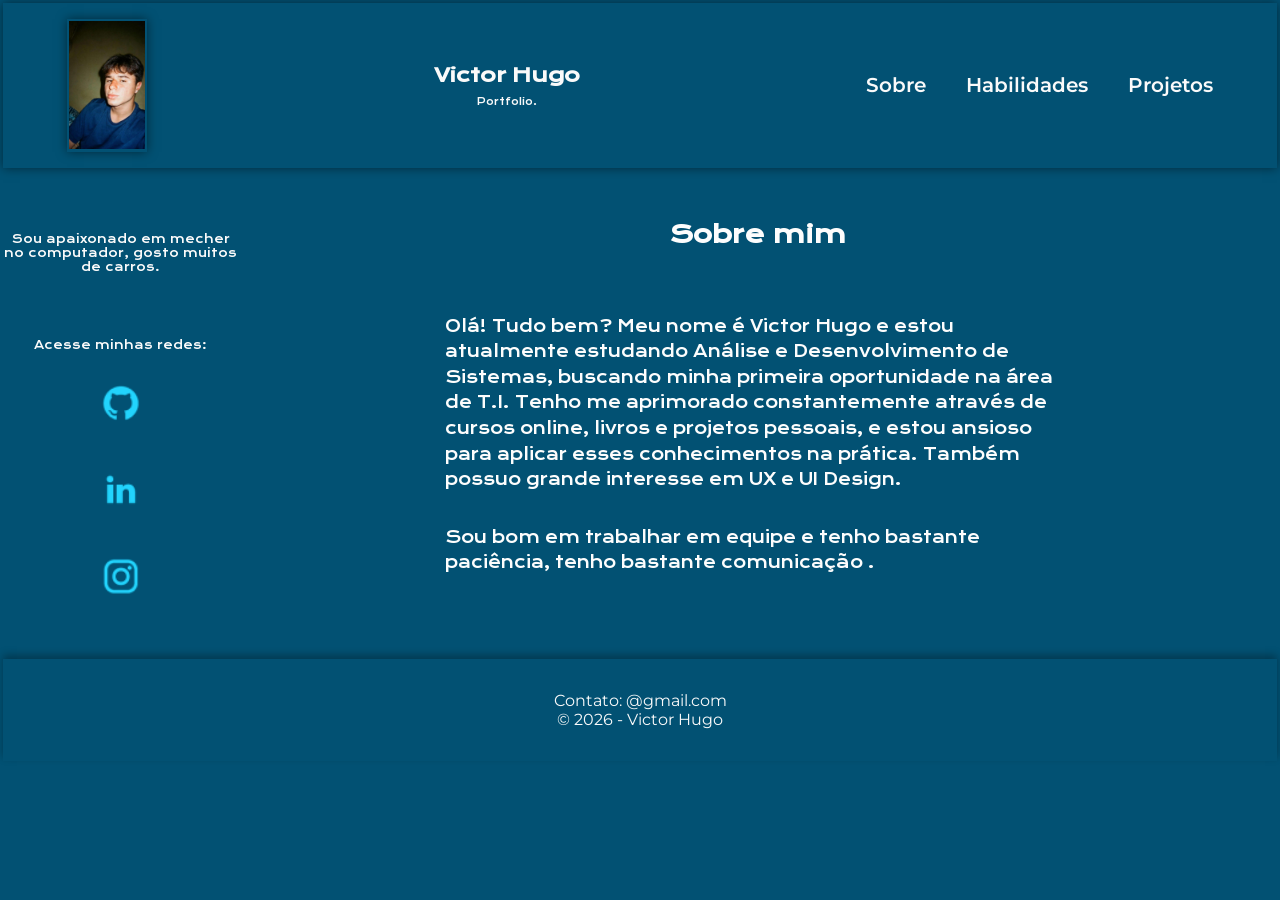
<file: Portfolio-2-ds---3-bimestre-main/Portfolio-2-ds---3-bimestre-main/index.html>
<!DOCTYPE html>
<html lang="pt-br">

<head>
    <meta charset="UTF-8">
    <meta name="viewport" content="width=device-width, initial-scale=1.0">
    <title>Victor Felix| Desenvolvedor Front-end</title>
    <link rel="stylesheet" href="./styles/style.css">
</head>

<body>
    <!-- HEADER -->
    <header class="cabecalho">
        <img class="fotografia" src=./assets/messi.jpeg alt= "foto">

        <div class="cabecalho__texto">
            <h1>Victor Hugo</h1>
            <p>Portfolio.</p>
        </div>

        <nav class="cabecalho__menu">
            <a class="cabecalho__menu__link" href="index.html">Sobre</a>
            <a class="cabecalho__menu__link" href="habilidades.html">Habilidades</a>
            <a class="cabecalho__menu__link" href="projetos.html">Projetos</a>
        </nav>

    </header>
        <!-- EXTRAS -->
        <aside class="extras">
            <p>Sou apaixonado em mecher no computador, gosto muitos de carros.</p>
            <p>Acesse minhas redes:</p>
            <div class="links">
                <a href="https://github.com/Viti-bot" target="_blank">
                    <img src="assets/github.png" alt="Logo GitHub" class="logo-rede-social">
                </a>
                <a href="https://www.linkedin.com//" target="_blank">
                    <img src="assets/linkedin.png" alt="Logo LinkedIn" class="logo-rede-social">
                </a>
                <a href="https://www.instagram.com/" target="_blank">
                    <img src="assets/instagram.png" alt="Logo Instagram" class="logo-rede-social">
                </a>
            </div>
        </aside>
        <main class="apresentacao">
            <!-- SOBRE -->
            <section class="sobre">
                <h2>Sobre mim</h2>
                <p>Olá! Tudo bem? Meu nome é Victor Hugo e estou atualmente estudando Análise e Desenvolvimento de Sistemas,
                    buscando
                    minha primeira oportunidade na área de T.I. Tenho me aprimorado constantemente através de cursos
                    online,
                    livros
                    e projetos pessoais, e estou ansioso para aplicar esses conhecimentos na prática. Também possuo
                    grande
                    interesse
                    em UX e UI Design.</p>
                <p></p>
                <p>Sou bom em trabalhar em equipe e tenho bastante paciência, tenho bastante comunicação .</p>
            </section>
        </main>
    <!-- FOOTER -->
    <footer class="rodape">
        <p>Contato: @gmail.com</p>
        <p>© 2026 - Victor Hugo</p>
    </footer>
</body>

</html>
</file>
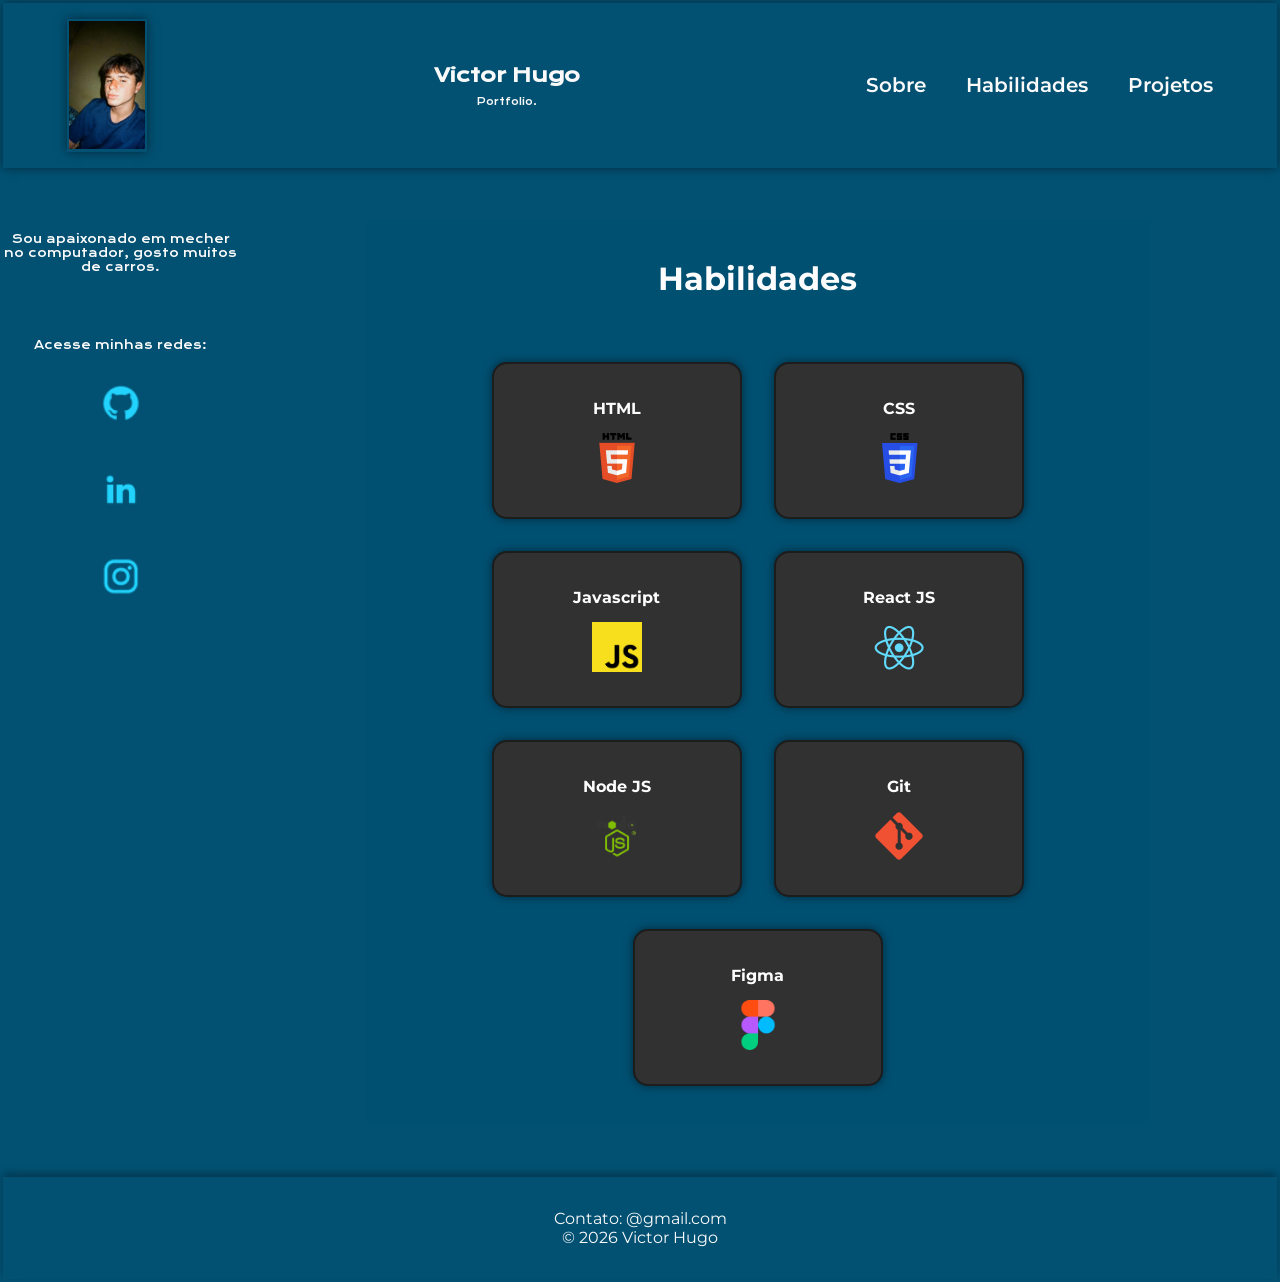
<file: Portfolio-2-ds---3-bimestre-main/Portfolio-2-ds---3-bimestre-main/habilidades.html>
<!DOCTYPE html>
<html lang="pt-br">

<head>
    <meta charset="UTF-8">
    <meta name="viewport" content="width=device-width, initial-scale=1.0">
    <title>Habilidades</title>
    <link rel="stylesheet" href="./styles/style.css">
</head>

<body>
    <!-- HEADER -->
    <header class="cabecalho">
        <img class="fotografia" src="./assets/messi.jpeg" alt="foto">

        <div class="cabecalho__texto">
            <h1>Victor Hugo</h1>
            <p>Portfolio.</p>
        </div>

        <nav class="cabecalho__menu">
            <a class="cabecalho__menu__link" href="index.html">Sobre</a>
            <a class="cabecalho__menu__link" href="habilidades.html">Habilidades</a>
            <a class="cabecalho__menu__link" href="projetos.html">Projetos</a>
        </nav>

    </header>


        <!-- EXTRAS -->
        <aside class="extras">
            <p>Sou apaixonado em mecher no computador, gosto muitos de carros.</p>
            <p>Acesse minhas redes:</p>
            <div class="links">
                <a href="https://github.com/Viti-bot" target="_blank">
                    <img src="assets/github.png" alt="Logo GitHub" class="logo-rede-social">
                </a>
                <a href="https://www.linkedin.com/in/" target="_blank">
                    <img src="assets/linkedin.png" alt="Logo LinkedIn" class="logo-rede-social">
                </a>
                <a href="https://www.instagram.com/" target="_blank">
                    <img src="assets/instagram.png" alt="Logo Instagram" class="logo-rede-social">
                </a>
            </div>

        </aside>
        <main class="apresentacao">
            <!-- HABILIDADES -->
            <section class="habilidades">
                <h2>Habilidades</h2>
                <div class="habilidades-container">
                    <div class="habilidades-box">
                        <h3>HTML</h3>
                        <img src="assets/html.png" alt="" class="habilidades-logo">
                    </div>

                    <div class="habilidades-box">
                        <h3>CSS</h3>
                        <img src="assets/css.png" alt="" class="habilidades-logo">
                    </div>

                    <div class="habilidades-box">
                        <h3>Javascript</h3>
                        <img src="assets/javascript.png" alt="" class="habilidades-logo">
                    </div>

                    <div class="habilidades-box">
                        <h3>React JS</h3>
                        <img src="assets/react.png" alt="" class="habilidades-logo">
                    </div>

                    <div class="habilidades-box">
                        <h3>Node JS</h3>
                        <img src="assets/node.png" alt="" class="habilidades-logo">
                    </div>

                    <div class="habilidades-box">
                        <h3>Git</h3>
                        <img src="assets/git.png" alt="" class="habilidades-logo">
                    </div>

                    <div class="habilidades-box">
                        <h3>Figma</h3>
                        <img src="assets/figma.png" alt="" class="habilidades-logo">
                    </div>
                </div>
            </section>
        </main>

    <!-- FOOTER -->
    <footer class="rodape">
        <p>Contato: @gmail.com</p>
        <p>© 2026 Victor Hugo</p>
    </footer>
</body>

</html>
</file>
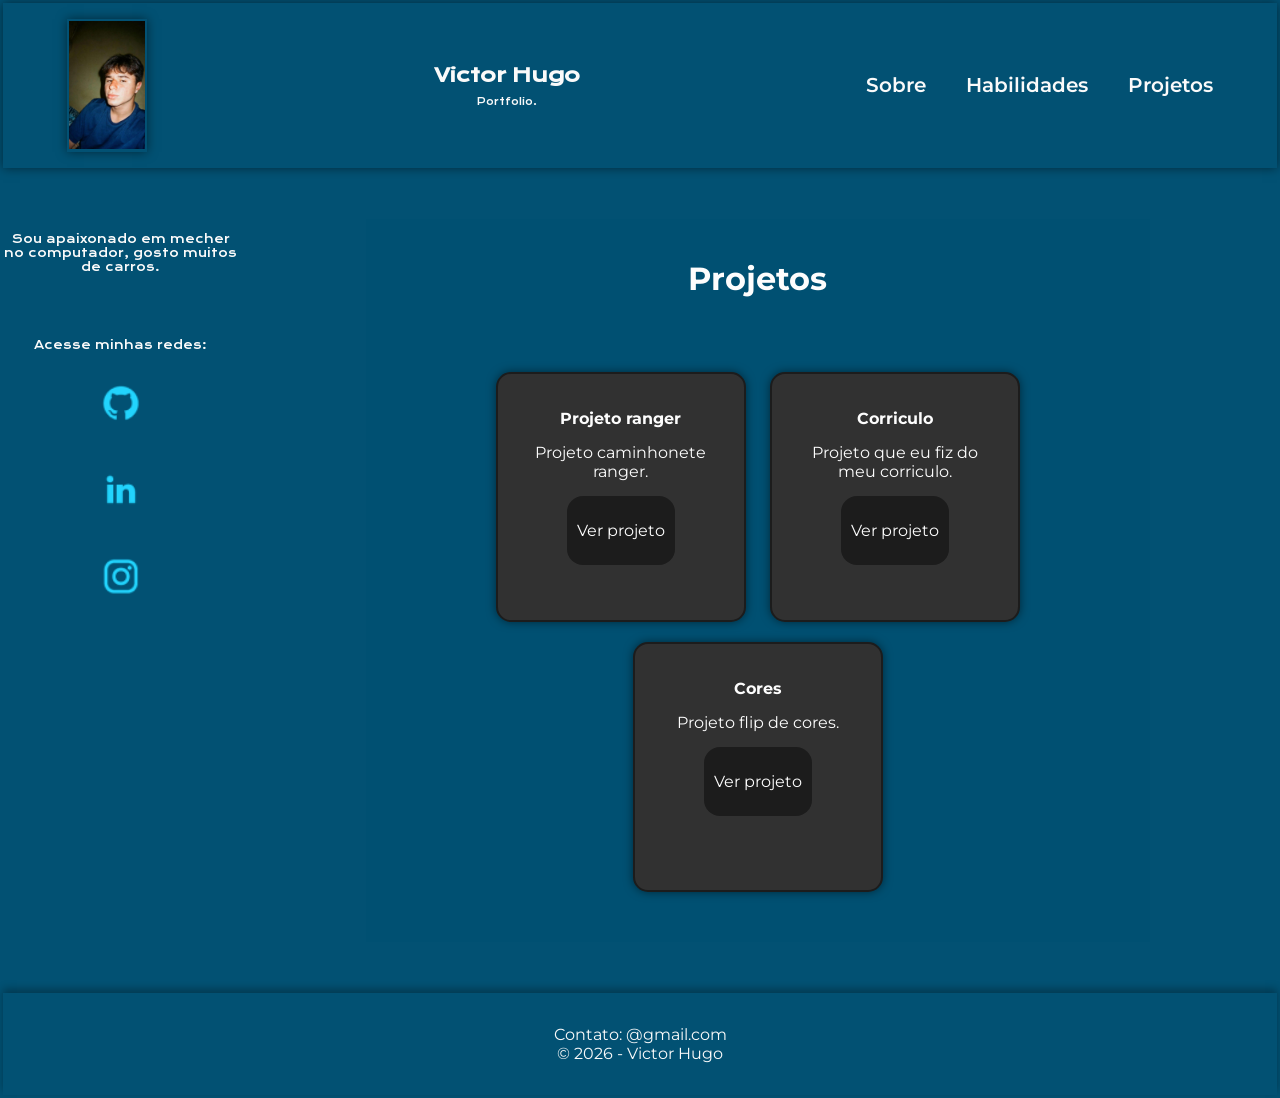
<file: Portfolio-2-ds---3-bimestre-main/Portfolio-2-ds---3-bimestre-main/projetos.html>
<!DOCTYPE html>
<html lang="pt-br">

<head>
  <meta charset="UTF-8">
  <meta name="viewport" content="width=device-width, initial-scale=1.0">
  <title>Sobre mim</title>
  <link rel="stylesheet" href="./styles/style.css">
</head>

<body>
  <!-- HEADER -->
  <header class="cabecalho">
    <img class="fotografia" src="./assets/messi.jpeg" alt="Foto do Perfil">

    <div class="cabecalho__texto">
      <h1>Victor Hugo</h1>
      <p>Portfolio.</p>
    </div>

    <nav class="cabecalho__menu">
      <a class="cabecalho__menu__link" href="index.html">Sobre</a>
      <a class="cabecalho__menu__link" href="habilidades.html">Habilidades</a>
      <a class="cabecalho__menu__link" href="projetos.html">Projetos</a>
    </nav>

  </header>

  <!-- EXTRAS -->
  <aside class="extras">
    <p>Sou apaixonado em mecher no computador, gosto muitos de carros.</p>
    <p>Acesse minhas redes:</p>
    <div class="links">
      <a href="https://github.com/Viti-bot" target="_blank">
        <img src="assets/github.png" alt="Logo GitHub" class="logo-rede-social">
      </a>
      <a href="https://www.linkedin.com/" target="_blank">
        <img src="assets/linkedin.png" alt="Logo LinkedIn" class="logo-rede-social">
      </a>
      <a href="https://www.instagram.com/" target="_blank">
        <img src="assets/instagram.png" alt="Logo Instagram" class="logo-rede-social">
      </a>
    </div>
  </aside>
  <main class="apresentacao">
    <!-- PROJETOS -->
    <section class="projetos">
      <h2>Projetos</h2>

      <article class="projetos-container">
        <div class="projetos-box">
          <h3>Projeto ranger</h3>

          <p>Projeto caminhonete ranger.</p>
          <a href="https://github.com/Viti-bot/prova-ford-ranger">
            <p>Ver projeto</p>
          </a>
        </div>
      </article>

      <article class="projetos-container">
        <div class="projetos-box">
          <h3>Corriculo</h3>

          <p>Projeto que eu fiz do meu corriculo.</p>
          <a href="https://github.com/Viti-bot/portfolio-victorhf">
            <p>Ver projeto</p>
          </a>
        </div>
      </article>

      <article class="projetos-container">
        <div class="projetos-box">
          <h3>Cores</h3> 

          <p>Projeto flip de cores.</p>
          <a href="https://github.com/Viti-bot/Flip-de-cores">
            <p>Ver projeto</p>
          </a>
        </div>
      </article>

    </section>
  </main>

  <!-- FOOTER -->
  <footer class="rodape">
    <p>Contato: @gmail.com</p>
    <p>© 2026 - Victor Hugo</p>
  </footer>
</body>

</html>
</file>
<file: Portfolio-2-ds---3-bimestre-main/Portfolio-2-ds---3-bimestre-main/styles/style.css>
@import url('https://fonts.googleapis.com/css2?family=Krona+One&family=Montserrat:wght@400;600&display=swap');

:root {
  --cor-primaria: #005072fd;
  --cor-secundaria: #fdfdfd;
  --cor-terciaria: #fafafa;
  --cor-botao: #1c1c1c;
  --cor-botao-hover: #500069f1;
  --cor-hover:  #313131;

  --fonte-primaria: 'Krona One', sans-serif;
  --fonte-secundaria: 'Montserrat', sans-serif;
}

* {
  margin: 0;
  padding: 0;
  box-sizing: border-box;
}

body {
  display: flex;
  flex-wrap: wrap;
  background-color: var(--cor-primaria);
  flex: 1 1 100vw;
  color: var(--cor-secundaria);
  margin: 3px;
}

.cabecalho {
  display: flex;
  justify-content: space-between;
  align-items: center;
  flex: 1 1 100vw;
  padding: 1rem 4rem 1rem 4rem;
  box-shadow: 0 0 0.625rem rgba(0, 0, 0, 0.5);
  transition: transform 0.3s, box-shadow 0.3s;
}

.cabecalho__menu {
  display: flex;
  gap: 40px;
}

.cabecalho__menu__link {
  font-family: var(--fonte-secundaria);
  font-size: 1.225rem;
  font-weight: 600;
  color: var(--cor-terciaria);
  text-decoration: none;
  transition: transform 0.3s ease;
}

.cabecalho__menu__link:hover {
  transform: scale(1.1);
}

.fotografia {
  display: flex;
  justify-content: center;
  align-items: center;
  padding: 0.150rem;
  width: 7%;
  height: auto;
  box-shadow: 0 0 0.625rem rgba(0, 0, 0, 0.5);
  transition: transform 0.3s, box-shadow 0.3s;
}

.cabecalho__texto {
  text-align: center;
  font-size: 0.600rem;
  color: var(--cor-terciaria);
  font-family: var(--fonte-primaria);
}

.cabecalho__texto h1 {
  padding-bottom: 0.500rem;
}

.extras {
  flex: 2 1 200px;
}

.extras p {
  font-family: var(--fonte-primaria);
  color: var(--cor-terciaria);
  font-size: .7rem;
  font-weight: 400;
  text-align: center;
  margin-top: 4rem;
}

.links {
  display: flex;
  flex-direction: column;
  justify-content: space-between;
  align-items: center;
  margin-top: 2rem;
  gap: 44px;
}

.logo-rede-social {
  width: 40px;
  margin: 0 10px;
  transition: transform 0.3s ease;
}

.logo-rede-social:hover {
  transform: scale(1.1);
}

.apresentacao {
  display: flex;
  flex: 30 1 500px;
  padding: 4% 10% 4% 10%;
  align-items: center;
  justify-content: space-between;
  gap: 64px;
}

.sobre {
  padding: 0% 10% 0% 10%;
  font-family: var(--fonte-primaria);
  font-size: 1rem;
  font-weight: 400;
}

.sobre h2 {
  margin-bottom: 4rem;
  text-align: center;
}

.sobre p {
  margin-bottom: 2rem;
  line-height: 1.6;
}

.habilidades {
  font-family: var(--fonte-secundaria);
  background-color: var(--cor-primaria);
  padding: 2.5rem 1.25rem;
  text-align: center;
}

.habilidades h2 {
  color: var(--cor-secundaria);
  font-size: 2rem;
  margin-bottom: 4rem;
}

.habilidades-container {
  display: flex;
  justify-content: center;
  align-items: center;
  flex-wrap: wrap;
  gap: 2rem;
}

.habilidades-box {
  background-color: var(--cor-hover);
  border-radius: 0.9375rem;
  padding: 1.25rem;
  width: 15.625rem;
  box-shadow: 0 0 0.625rem rgba(0, 0, 0, 0.5);
  transition: transform 0.3s, box-shadow 0.3s;
  vertical-align: top;
}

.habilidades-container .habilidades-box {
  background: var(--cor-hover);
  text-align: center;
  border: 0.125rem solid var(--cor-botao);
  transition: 0.5s ease;
}

.habilidades-container .habilidades-box:hover {
  border-color: var(--cor-botao-hover);
  transform: scale(1.02);
}

.habilidades-container h3 {
  color: var(--cor-secundaria);
  font-size: 1rem;
  margin: 0.9375rem 0;
}

.habilidades-logo {
  width: 3.125rem;
  height: auto;
  margin-bottom: 0.625rem;
}

.projetos {
  font-family: var(--fonte-secundaria);
  background-color: var(--cor-primaria);
  padding: 2.5rem 1.25rem;
  text-align: center;
}

.projetos h2 {
  color: var(--cor-secundaria);
  font-size: 2rem;
  margin-bottom: 4rem;
}

.projetos-container {
  display: inline-block;
  background-color: var(--cor-hover);
  border-radius: 0.9375rem;
  padding: 1.25rem;
  margin: 0.625rem;
  width: 15.625rem;
  min-height: 15.625rem;
  border: 0.125rem solid var(--cor-botao);
  box-shadow: 0 0 0.625rem rgba(0, 0, 0, 0.5);
  transition: 0.5s ease;
  vertical-align: top;
}

.projetos-container:hover {
  transform: scale(1.02);
}

.projetos-container h3,
.projetos-container p {
  color: var(--cor-secundaria);
  font-size: 1rem;
  margin: 0.9375rem 0;
}

.projetos-container a {
  display: inline-block;
  background-color: var(--cor-botao);
  color: var(--cor-secundaria);
  padding: 0.625rem 0.625rem;
  margin-top: auto;
  border-radius: 1rem;
  text-decoration: none;
  transition: 0.3s;
}

.projetos-container a:hover {
  background-color: var(--cor-botao-hover);
  box-shadow: 0 0 0.9375rem var(--cor-botao-hover);
}

.rodape {
  flex: 1 1 100vw;
  color: var(--cor-terciaria);
  text-align: center;
  font-family: var(--fonte-secundaria);
  font-size: 1rem;
  font-weight: 400;
  padding: 2rem 0;
  box-shadow: 0 -4px 8px rgba(0, 0, 0, 0.3);
  transition: transform 0.3s, box-shadow 0.3s;
}

@media (max-width: 768px) {

  .cabecalho {
    flex-direction: column;
    align-items: center;
    padding: 1rem 2rem;
    gap: 1rem;
    text-align: center;
  }

  .fotografia {
    order: 1;
  }

  .cabecalho__texto {
    order: 2;
  }

  .cabecalho__menu {
    order: 3;
  }

  .cabecalho__menu {
    flex-direction: column;
    padding: 1rem;
    gap: 1rem;
  }

  .fotografia {
    width: 30%;
  }

  .cabecalho__texto h1 {
    margin-top: 1rem;
    font-size: 1.2rem;
  }

  .cabecalho__texto p {
    font-size: 1rem;
  }

  .apresentacao {
    flex-direction: column;
    padding: 2rem 1rem;
    gap: 2rem;
  }

  .extras {
    text-align: center;
    padding: 2rem 1rem;
  }

  .links {
    flex-direction: row;
    justify-content: center;
    gap: 2rem;
    flex-wrap: wrap;
  }


  .habilidades-box {
    width: 100%;
    max-width: 300px;
  }


  .projetos-container {
    display: block;
    width: 100%;
    margin: 1rem auto;
    max-width: 350px;
  }


  .rodape {
    font-size: 0.875rem;
    padding: 1rem 0;
  }
}
</file>
